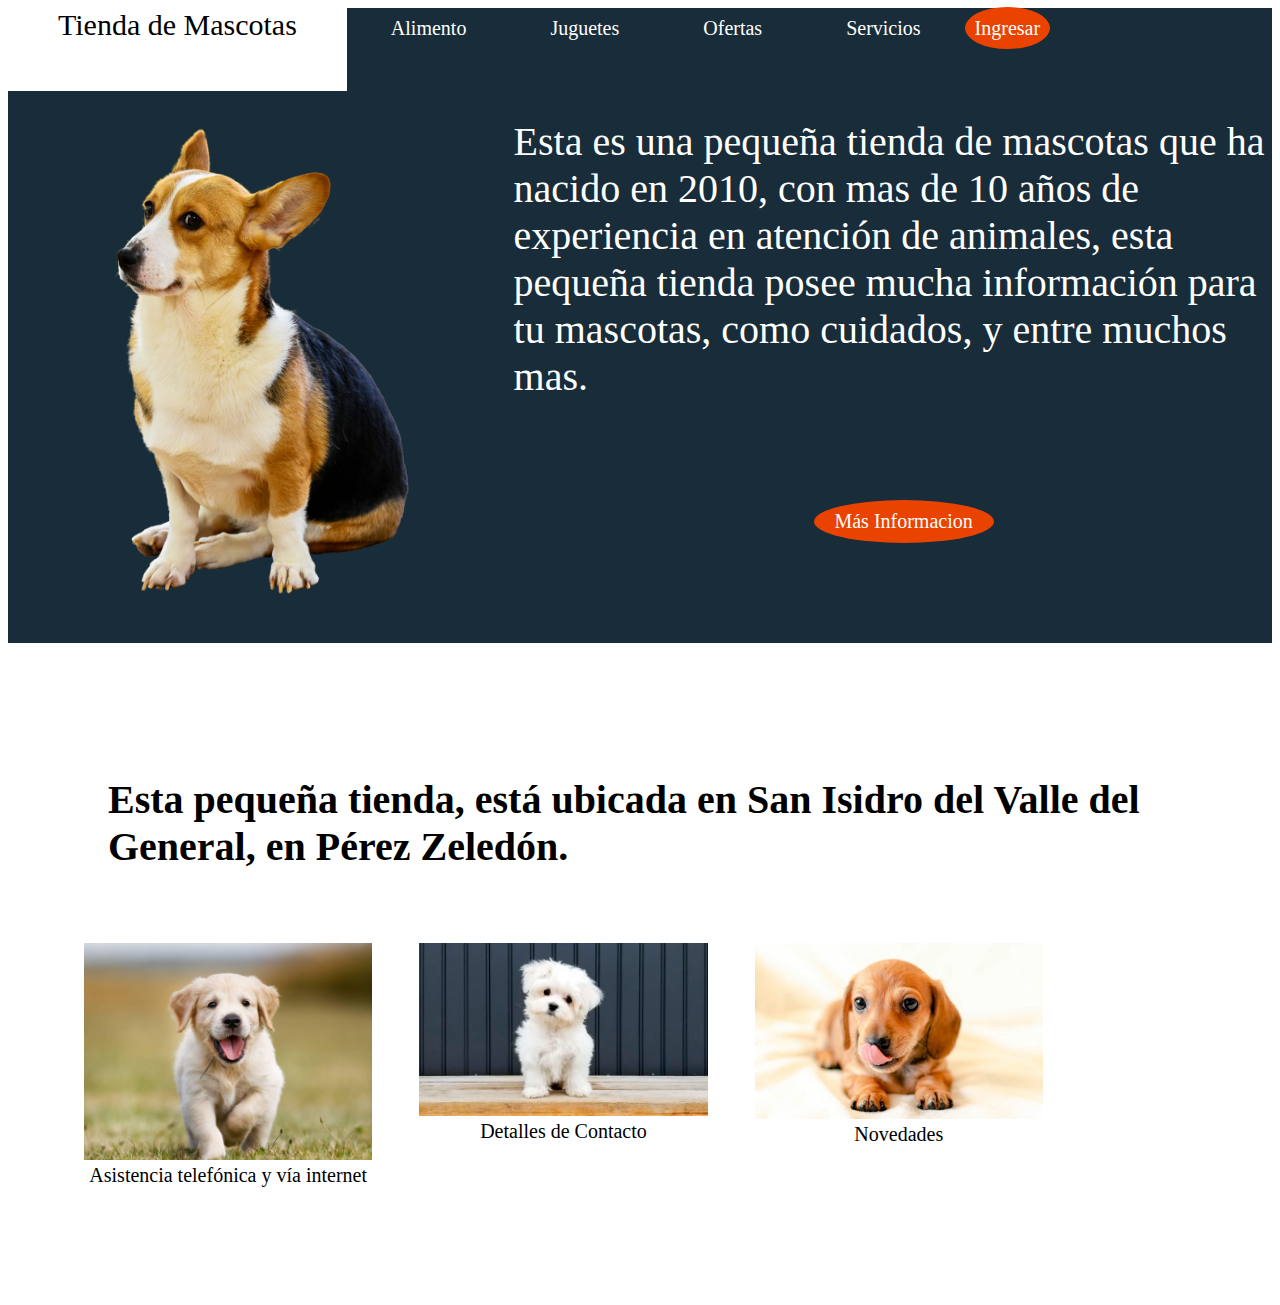
<file: Evaluacion1/index.html>
<!DOCTYPE html>
<html lang="es">

<head>
    <meta charset="UTF-8">
    <meta http-equiv="X-UA-Compatible" content="IE=edge">
    <meta name="viewport" content="width=device-width, initial-scale=1.0">
    <title>Asignacion 1</title>
    <link rel="shortcut icon" href="img/hueso.jpg" type="image/x-icon">
    <link rel="stylesheet" href="css/styles.css">
</head>

<body>
    <header>
        <nav>
            <a href class="tienda">Tienda de Mascotas</a>
            <a href class="inicio">Alimento</a>
            <a href class="inicio">Juguetes</a>
            <a href class="inicio">Ofertas</a>
            <a href class="inicio">Servicios</a>
            <a href class="ingresar">Ingresar</a>
        </nav>
    </header>
    <main>
        <section class="contenedor-de-historia">
            <div class="contenedor-de-historia">
                <img src="img/—Pngtree—sit down pet dog waleski_6249005.png" alt="" class="imagen-about-us">
                <div class="contenido-texto">
                    <p> Esta es una pequeña tienda de mascotas que ha nacido en 2010, con mas de 10 años de experiencia
                        en atención de animales, esta pequeña tienda posee mucha información para tu mascotas, como
                        cuidados, y entre muchos mas.</p>
                    <nav class="boton">
                        <a href="#">Más Informacion</a>
                    </nav>
                </div>
        </section>
    </main>
    <section class="about-services">
        <div class="contenedor">
            <h2 class="hola">Esta pequeña tienda, está ubicada en San Isidro del Valle del General, en Pérez Zeledón.
            </h2>
            <div class="Servicio-cont">
                <div>
                    <div class="servicio-ind">
                        <img src="img/21.jpg" alt="">
                        <a href class="final">Asistencia telefónica y vía internet</a>
                    </div>
                    <div class="servicio-ind">
                        <img src="img/231.webp" alt="">
                        <a href class="final">Detalles de Contacto</a>
                    </div>
                    <div class="servicio-ind">
                        <img src="img/13245.jpg" alt="">
                        <a href class="final">Novedades</a>
                    </div>
                </div>
            </div>
        </div>
    </section>
</body>

</html>
</file>
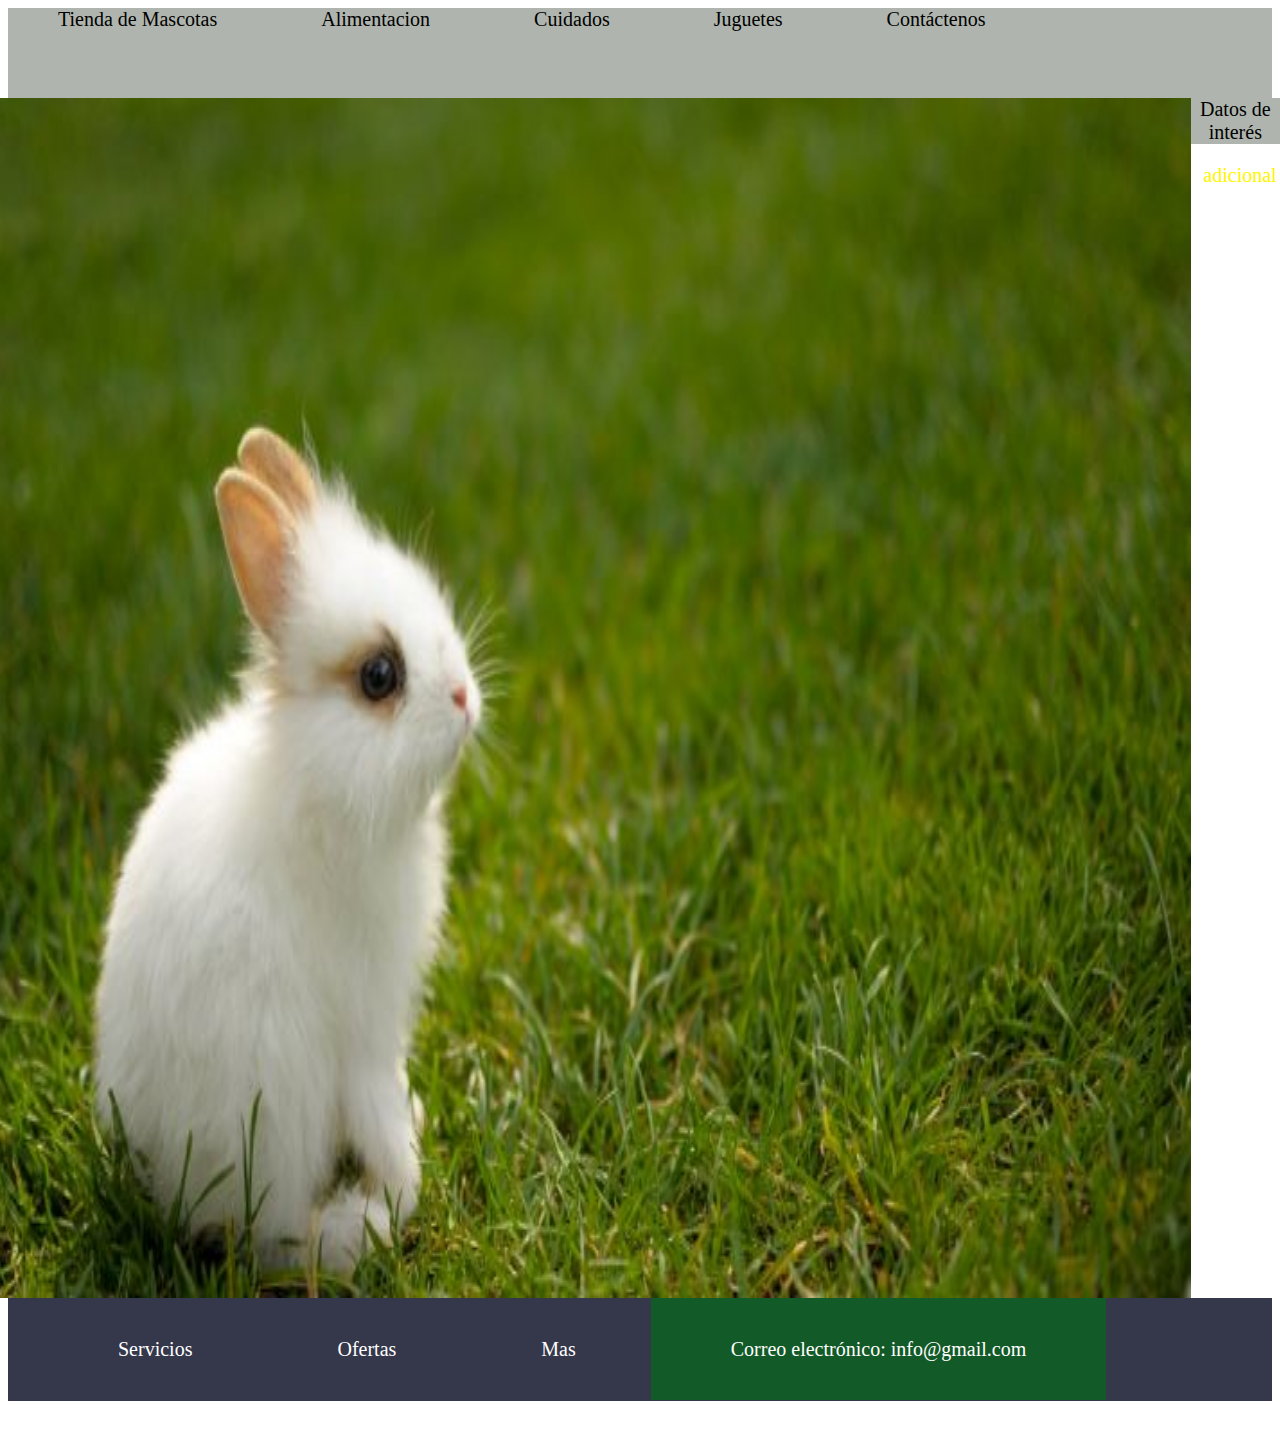
<file: Evaluacion1/index1.html>
<!DOCTYPE html>
<html lang="es">
<head>
    <meta charset="UTF-8">
    <meta http-equiv="X-UA-Compatible" content="IE=edge">
    <meta name="viewport" content="width=device-width, initial-scale=1.0">
    <title>Asignacion 1</title>
     <link rel="shortcut icon" href="img/hueso.jpg" type="image/x-icon"> 
    <link rel="stylesheet" href="css/styles1.css">
    <body>
</head>
<header>
    <nav>
        <a href class="tienda">Tienda de Mascotas</a>
        <a href class="tienda">Alimentacion</a>
        <a href class="tienda">Cuidados</a>
        <a href class="tienda">Juguetes</a>
        <a href class="tienda">Contáctenos</a>
    </nav>
    </header>
    <main>
        <section class="contenedor-de-historia">
            <div class="contenedor-de-historia">
                <img src ="img/conejo-pequeno-668x400x80xX.jpg" alt="" class="imagen-about-us">
                <div class="contenido-texto">
                    <nav class="boton">
                        <a href class="mas">Datos de interés</a>
                        <a href class ="informacion">Informacion adicional</a>

                    </nav>
                </div>
        </section>
        <section class="about-services">
            <div class="contenedor">            
                <div class="Servicio-cont">
                    <div>
                        <div class="servicio-ind">
                            <a href class="final">Servicios</a>
                            <a href class="final">Ofertas</a>
                            <a href class="final">Mas</a>
                            <div= class=" servicio">

                           
                            <a href class="finalverde">Correo electrónico: info@gmail.com </a>
 </div>

                        </div>
    </main>
</body>
</html>
</file>
<file: Evaluacion1/css/styles.css>
* {
  margin: 20;
  padding: 20;
  box-sizing: border-box;
  border: 100px;
}

body {
  font-family: 'Inter';
}

.contenedor {
  padding: 60px;
  width: 100%;
  margin: auto;
  overflow: hidden;
}

.titulo {
  color: #ffffff;
  font-size: 300px;
  text-align: center;
  margin-bottom: 100px;
}

header {
  width: 100%;
  height: 70px;
  background: #182D39;
}


main {
  background: #182D39;
}


nav>a {
  color: #ffffff;
  font-weight: 400;
  text-decoration: none;
}

nav>a:hover {
  text-decoration: underline;
}

header .textos-header {
  display: flex;
  height: 400px;
  width: 100%;
  align-items: end;
  justify-content: center;
  flex-direction: column;
  text-align: center;
}

.textos-header h1 {
  font-size: 50px;
  color: #ffffff;
}

.textos-header h2 {
  font-size: 50px;
  font-weight: 400;
  color: #ffffff;
}

.contenedor-de-historia {
  display: flex;
  justify-content: space-evenly;
  color: #ffffff;
  font-size: 40px;
}

.imagen-about-us {
  width: 40%;
}

.boton {
  border-radius: 50%;
  width: 180px;
  background: #EA4300;
  color: #ffffff;
  text-align: center;
  font-size: 20px;
  text-justify: auto;
  padding: 10px;
  margin: 100px;
  margin-left: 300px;

}

.about-services {
  background: #ffffff;
  padding-bottom: 50px;
}

.servicio-cont {
  display: flex;
  justify-content: space-between;
  align-items: center;
}

.servicio-ind {
  float: left;
  margin-right: 15px;
  width: 28%;
  text-align: center;

}

.servicio-ind img {
  width: 90%;

}

.servicio-ind p {
  font-weight: 30;
  text-align: justify;
  margin: 10px;
}

.tienda {
  background: #ffffff;
  color: #000;
  padding: 50px;
  font-size: 30px;

}

.ingresar {
  border-radius: 50%;
  background: #EA4300;
  color: #ffffff;
  text-align: center;
  font-size: 20px;
  padding: 10px;
}

.inicio {
  padding: 40px;
  font-size: 20px;
}

.hola {
  padding: 40px;
  font-size: 40px;
}

.final {
  padding: 10px;
  font-size: 20px;
  color: #000;
  text-decoration: none;
}
</file>
<file: Evaluacion1/css/styles1.css>
* {
  margin: 20;
  padding: 20;
  box-sizing: border-box;
  border: 10px;
}

body {
  font-family: "Inter";
  justify-content: center;
}

.tienda {
  color: #000;
  padding: 50px;
  font-size: 20px;
  text-decoration: none;
}

header {
  width: 100%;
  height: 90px;
  background: #afb5ae;
  justify-content: center;
}
.contenedor-de-historia {
  display: flex;
  justify-content: space-evenly;
  font-size: 40px;
  justify-content: center;
}

nav > a {
  color: #000;
  font-weight: 400;
  text-decoration: none;
}

.imagen-about-us {
  font-size: 70%;
  size: 100px;
  height: 1200px;
  width: 1200px;
}

.mas {
  background: #afb5ae;
  font-size: 20px;
  position: absolute;
  display: flex;
  text-align: center;
}

.final {
  color: #fff;
  padding: 70px;
  font-size: 20px;
  text-decoration: none;
}

.finalverde {
  background: #125a27;
  color: #fff;
  padding: 40px;
  font-size: 20px;
  text-decoration: none;

}

.informacion {
  color: #fff500;
  font-size: 20px;
}
.servicio-ind {
  background: #35374a;
  padding: 40px;
  font-size: 20px;
}
.boton {
  text-align: center;
}

.servicio {
  background: #125a27;
  padding: 40px;
  font-size: 20px;
}
</file>
